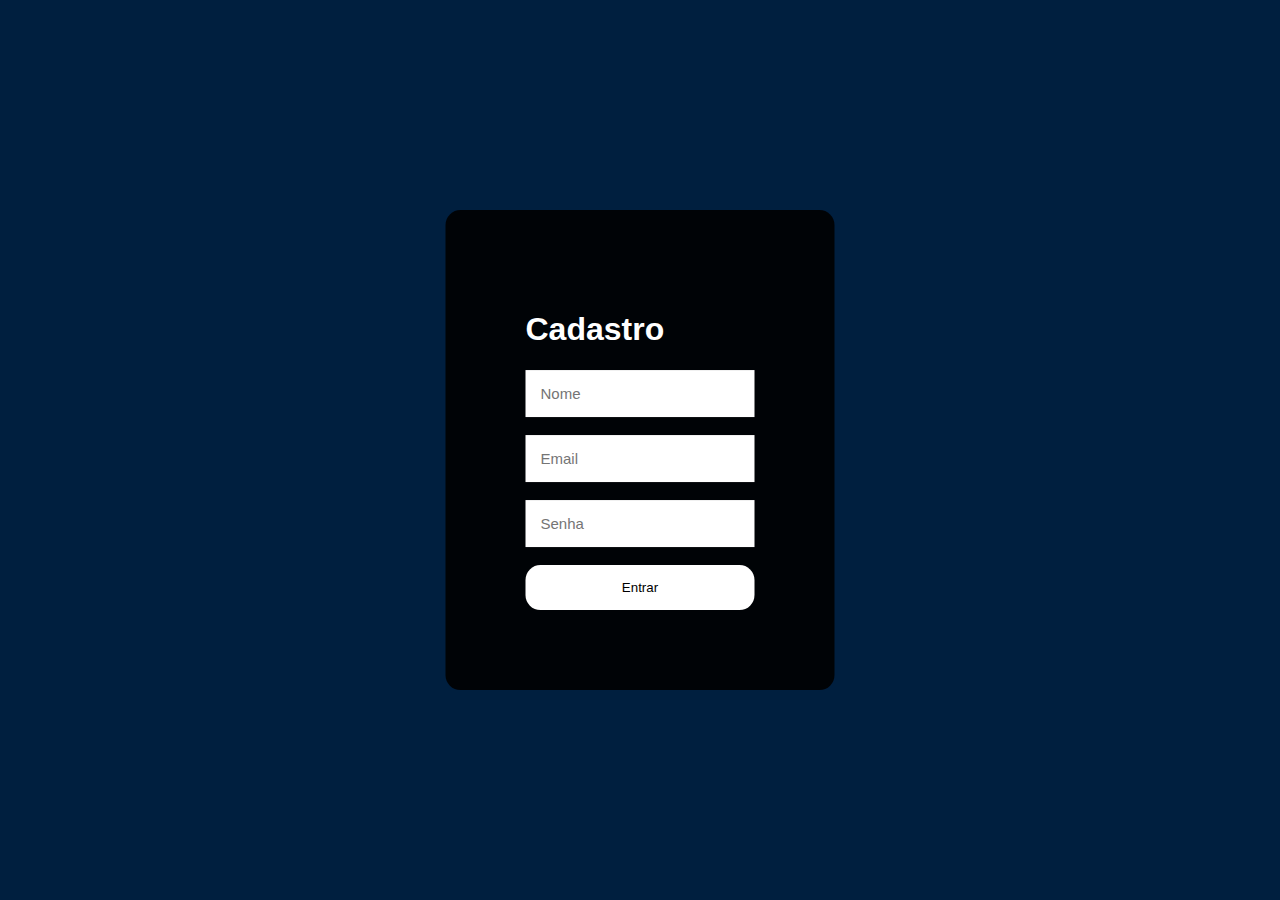
<file: tabaio2/cadastro.html>
<!DOCTYPE html>
<html lang="en">
<head>
    <meta charset="UTF-8">
    <meta name="viewport" content="width=device-width, initial-scale=1.0">
    <title>cadastro</title>
    <link rel="stylesheet" href="cadastro.css">
</head>
<body>
    <div >
        <h1>Cadastro</h1>
        <input type="text" placeholder="Nome" required>
        <br><br>
        <input type="email" placeholder="Email" required>
        <br><br>
        <input type="password" placeholder="Senha" required>
        <br><br>
        <button onclick="window.location.href= 'http://127.0.0.1:5500/tela-de-login.html'">Entrar</button>
    </div>

</body>
</html>
</file>
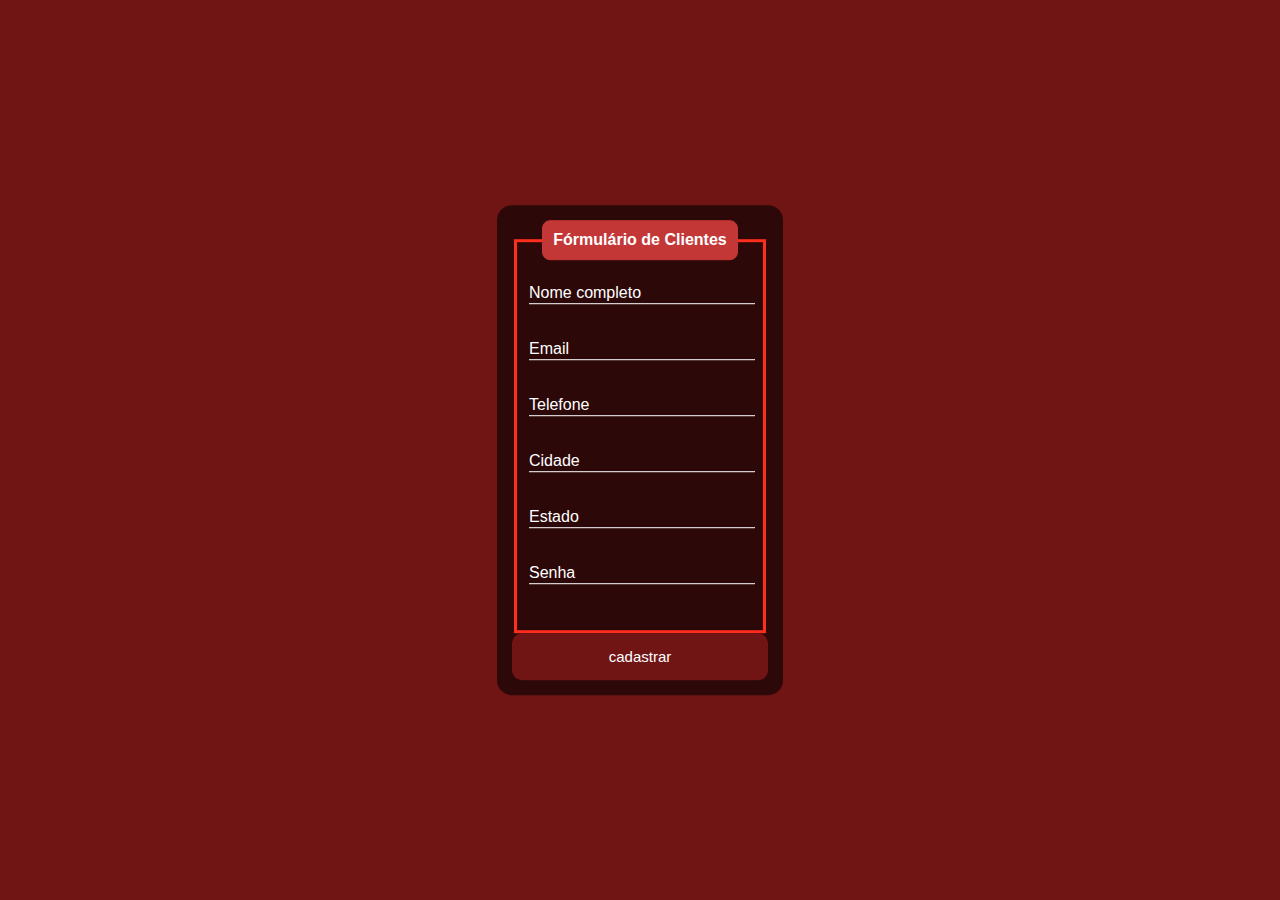
<file: tabaio2/formulario.html>
<!DOCTYPE html>
<html lang="en">
<head>
    <meta charset="UTF-8">
    <meta name="viewport" content="width=device-width, initial-scale=1.0">
    <title>Formulario | GN</title>
    <link rel="stylesheet" href="formulario.css">
</head>
<body>
    <div class="formscadastro">
        <form action="" id="formscadastro">
            <fieldset>
                <legend><b>Fórmulário de Clientes</b></legend>
                <br>
                <div class="inputBox">
                    <input type="text" name="nome" id="nome" class="inputUser" required>
                    <label for="nome" class="labelInput">Nome completo</label>
                </div>
                <br><br>
                <div class="inputBox">
                    <input type="text" name="email" id="email" class="inputUser" required>
                    <label for="email" class="labelInput">Email</label>
                </div>
                <br><br>
                <div class="inputBox">
                    <input type="tel" name="telefone" id="telefone" class="inputUser" required>
                    <label for="telefone" class="labelInput">Telefone</label>
                </div>
             <br><br>
                <div class="inputBox">
                    <input type="text" name="cidade" id="cidade" class="inputUser" required>
                    <label for="cidade" class="labelInput">Cidade</label>
                </div>
                <br><br>

                <div class="inputBox">
                    <input type="text" name="estado" id="estado" class="inputUser" required>
                    <label for="estado" class="labelInput">Estado</label>
                </div>
                <br><br>

                <div class="inputBox">
                    <input type="text" name="senha" id="senha" class="inputUser" required>
                    <label for="senha" class="labelInput">Senha</label>
                </div>
                <br><br>

                
            </fieldset>
        </form>
     
        <button onclick="cadastrar()">cadastrar</button>
    </div>
    
    
    <script src="cadastro.js"></script>
</body>
</html>
</file>
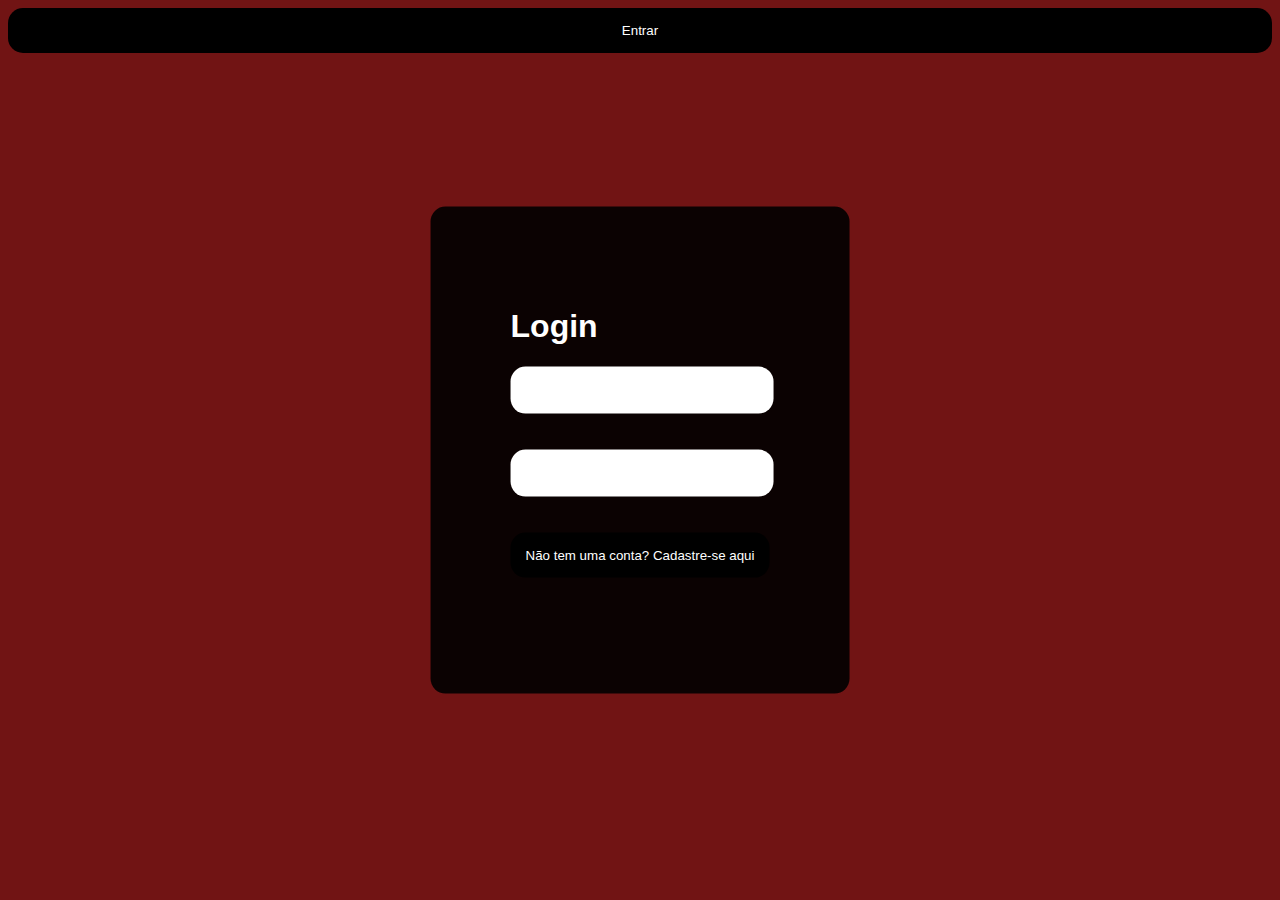
<file: tabaio2/tela-de-login.html>
<!DOCTYPE html>
<html lang="en">
<head>
    <meta charset="UTF-8">
    <meta name="viewport" content="width=device-width, initial-scale=1.0">
    <title>Tela de Login</title>
   <link rel="stylesheet" href="tela-de-login.css">
</head>
<body>
    <form id="formLogin">
    <div >
        <h1>Login</h1>
        <input type="text" id="loginNome">
        <label for="nome" class="labelInput"></label>
        <br><br>
        <input type="password"  id="loginSenha">
        <label for="senha" class="labelInput"></label>
        <br><br>
        <button onclick="window.location.href='formulario.html'">Não tem uma conta? Cadastre-se aqui</button>
        <br><br><br>
       
    </div>
</form>
<button onclick="pegarDados()">Entrar</button>

    
    <script src="cadastro.js"></script>
</body>
</html>
</file>
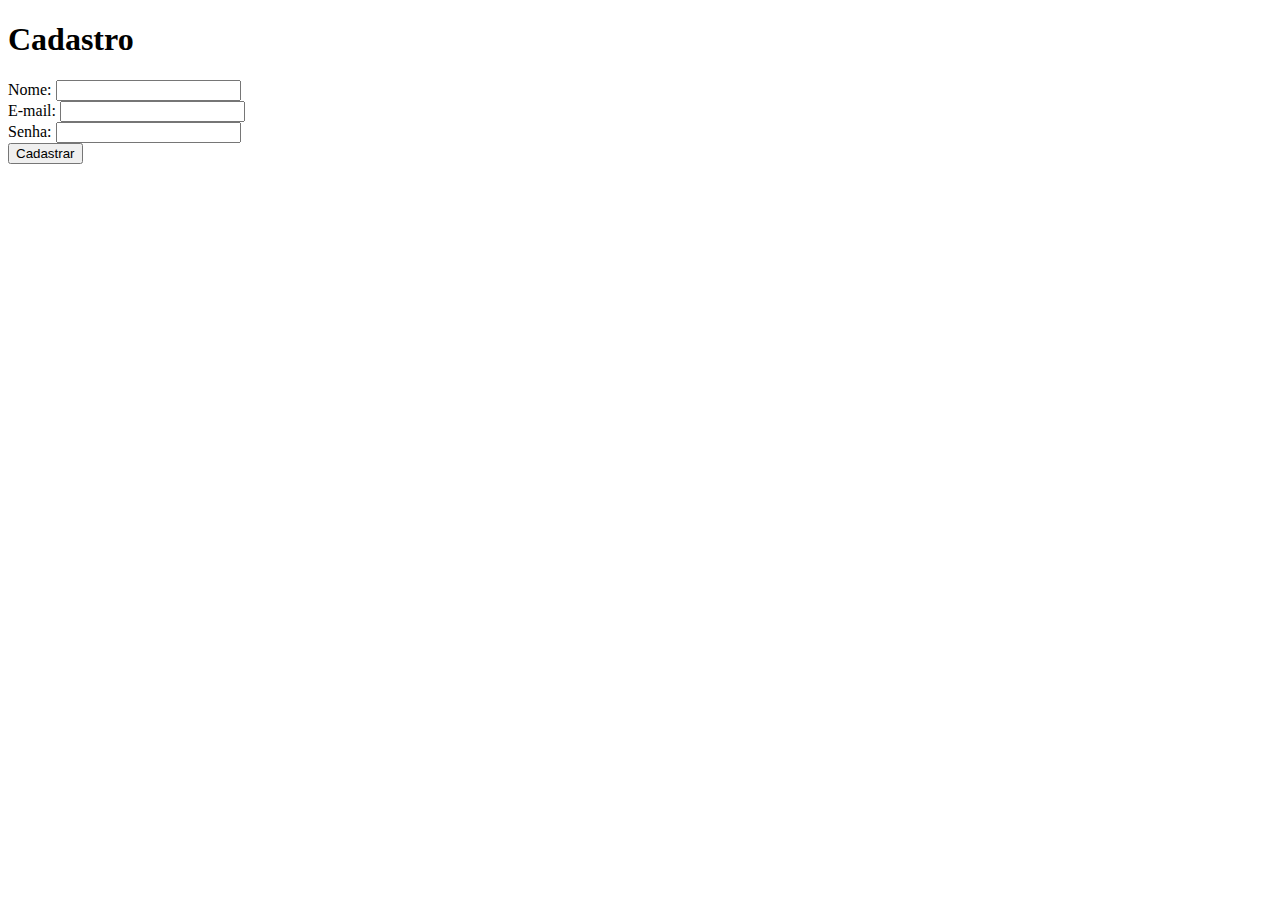
<file: tabaio2/teste/castro.html>
<!DOCTYPE html>
<html lang="en">
<head>
    <meta charset="UTF-8">
    <meta name="viewport" content="width=device-width, initial-scale=1.0">
    <title>Document</title>
</head>
<body>
    <h1>Cadastro</h1>
    <form id="cadastroForm">
        <label for="nome">Nome:</label>
        <input type="text" id="nome" required>
        <br>
        <label for="email">E-mail:</label>
        <input type="email" id="email" required>
        <br>
        <label for="senha">Senha:</label>
        <input type="password" id="senha" required>
        <br>
        <button type="button" onclick="cadastrar()">Cadastrar</button>
    </form>
    <div id="mensagem"></div>
    <script src="JS.JS"></script>
    
</body>
</html>
</file>
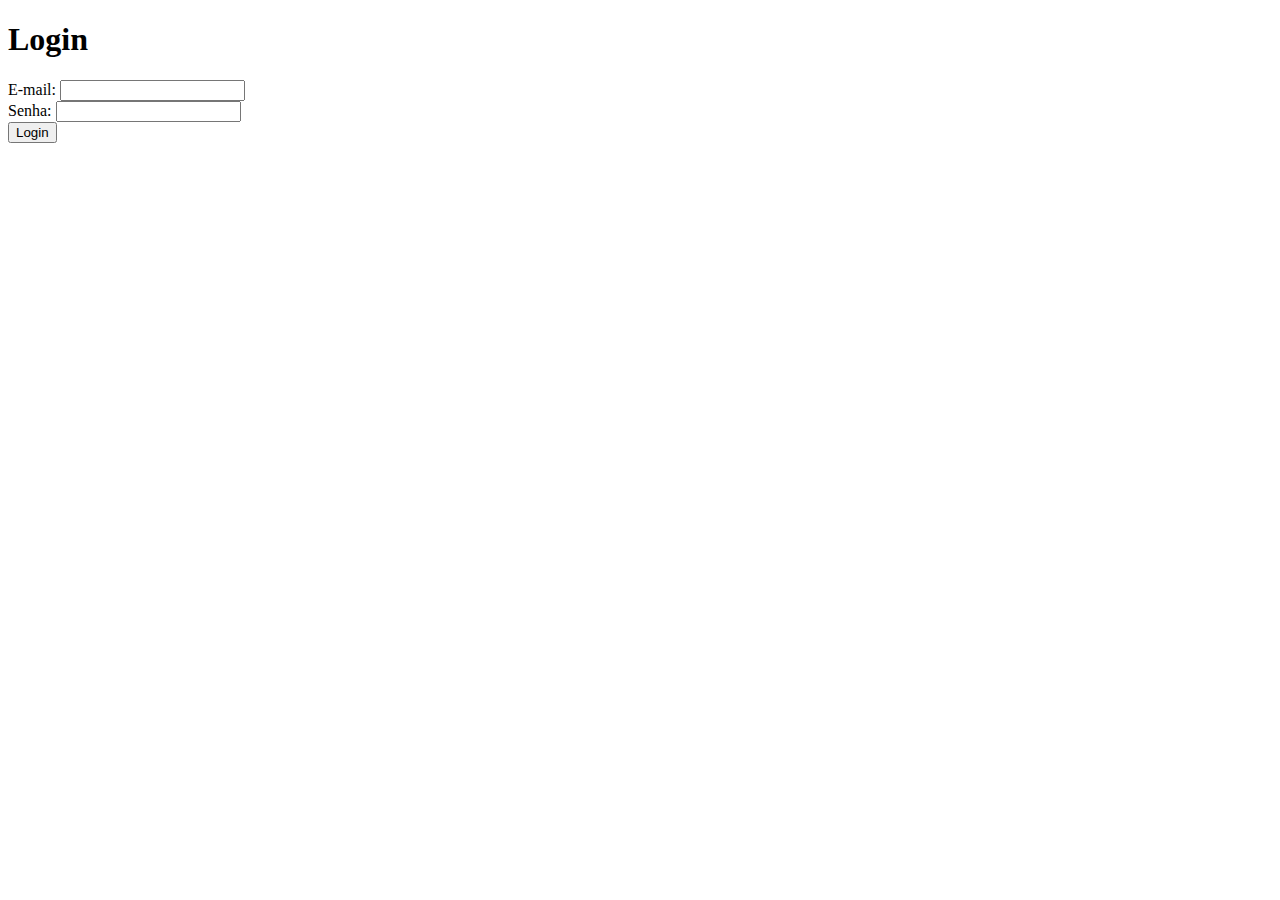
<file: tabaio2/teste/inde.html>
<!DOCTYPE html>
<html lang="en">
<head>
    <meta charset="UTF-8">
    <meta name="viewport" content="width=device-width, initial-scale=1.0">
    <title>Document</title>
</head>
<body>
    
 

    <h1>Login</h1>
    <form id="loginForm">
        <label for="loginEmail">E-mail:</label>
        <input type="email" id="loginEmail" required>
        <br>
        <label for="loginSenha">Senha:</label>
        <input type="password" id="loginSenha" required>
        <br>
        <button type="button" onclick="login()">Login</button>
    </form>

    <div id="mensagem"></div>
    <script src="JS.JS"></script>

</body>
</html>
</file>
<file: tabaio2/cadastro.css>
body{
    font-family: Arial, Helvetica, sans-serif;
    background-color:  #001f3f;
}
div{
background-color: rgba(0, 0, 0, 0.9);
position: absolute;
top: 50%;
left: 50%;
transform: translate(-50%, -50%);
padding: 80px;
border-radius: 15px;
color: white;
}
input{
padding: 15px;
border: none;
outline: none;
font-size: 15px;
}
button{
background-color: white;
border:none;
padding: 15px;
width: 100%;
border-radius: 15px;
cursor: pointer;
}
button:hover{
background-color: #001f3f;

}
</file>
<file: tabaio2/formulario.css>
body{
    font-family: Arial, Helvetica, sans-serif;
   background-color: #711414;
}
.formscadastro{
    color: white;
    position: absolute;
    top: 50%;
    left: 50%;
    transform: translate(-50%,-50%);
    background-color: rgba(0, 0, 0, 0.6);
    padding: 15px;
    border-radius: 15px;
    width: 20%;
}
fieldset{
    border: 3px solid rgb(255, 45, 30);
}
legend{
    border: 1px solid #C43737;
    padding: 10px;
    text-align: center;
    background-color:  #C43737;
    border-radius: 8px;
}
.inputBox{
    position: relative;
}
.inputUser{
    background: none;
    border: none;
    border-bottom: 1px solid white;
    outline: none;
    color: white;
    font-size: 15px;
    width: 100%;
    letter-spacing: 2px;
}
.labelInput{
    position: absolute;
    top: 0px;
    left: 0px;
    pointer-events: none;
    transition: .5s;
}
.inputUser:focus ~ .labelInput,
.inputUser:valid ~ .labelInput{
    top: -20px;
    font-size: 12px;
    color:  #C43737;
}
#data_nascimento{
    border: none;
    padding: 8px;
    border-radius: 10px;
    outline: none;
    font-size: 15px;
}
#submit{
    background-color:  #711414;
    width: 100%;
    border: none;
    padding: 15px;
    color: white;
    font-size: 15px;
    cursor: pointer;
    border-radius: 10px;
}
#submit:hover{
   background-color: #711414;
}
button{
    background-color:  #711414;
    width: 100%;
    border: none;
    padding: 15px;
    color: white;
    font-size: 15px;
    cursor: pointer;
    border-radius: 10px;
}
</file>
<file: tabaio2/tela-de-login.css>
body{
    font-family: Arial, Helvetica, sans-serif;
    background-color:  #711414;
}
div{
background-color: rgba(0, 0, 0, 0.9);
position: absolute;
top: 50%;
left: 50%;
transform: translate(-50%, -50%);
padding: 80px;
border-radius: 15px;
color: white;
}
input{
padding: 15px;
border: none;
outline: none;
font-size: 15px;
width: 90%;
font-size: 15px;
border-radius: 15px;
}
button{
background-color: black;
border:none;
padding: 15px;
width: 100%;
border-radius: 15px;
cursor: pointer;
}
button:hover{
background-color: #001f3f;

}
button{
    background-color: black;
    color: white;
    border:none;
    padding: 15px;
    width: 100%;
    border-radius: 15px;
    cursor: pointer;
}
.labelInput{
    position: absolute;
    top: 0px;
    left: 0px;
    pointer-events: none;
    transition: .5s;
}
.inputUser:focus ~ .labelInput,
.inputUser:valid ~ .labelInput{
    top: -20px;
    font-size: 12px;
    color: dodgerblue;
}
</file>
